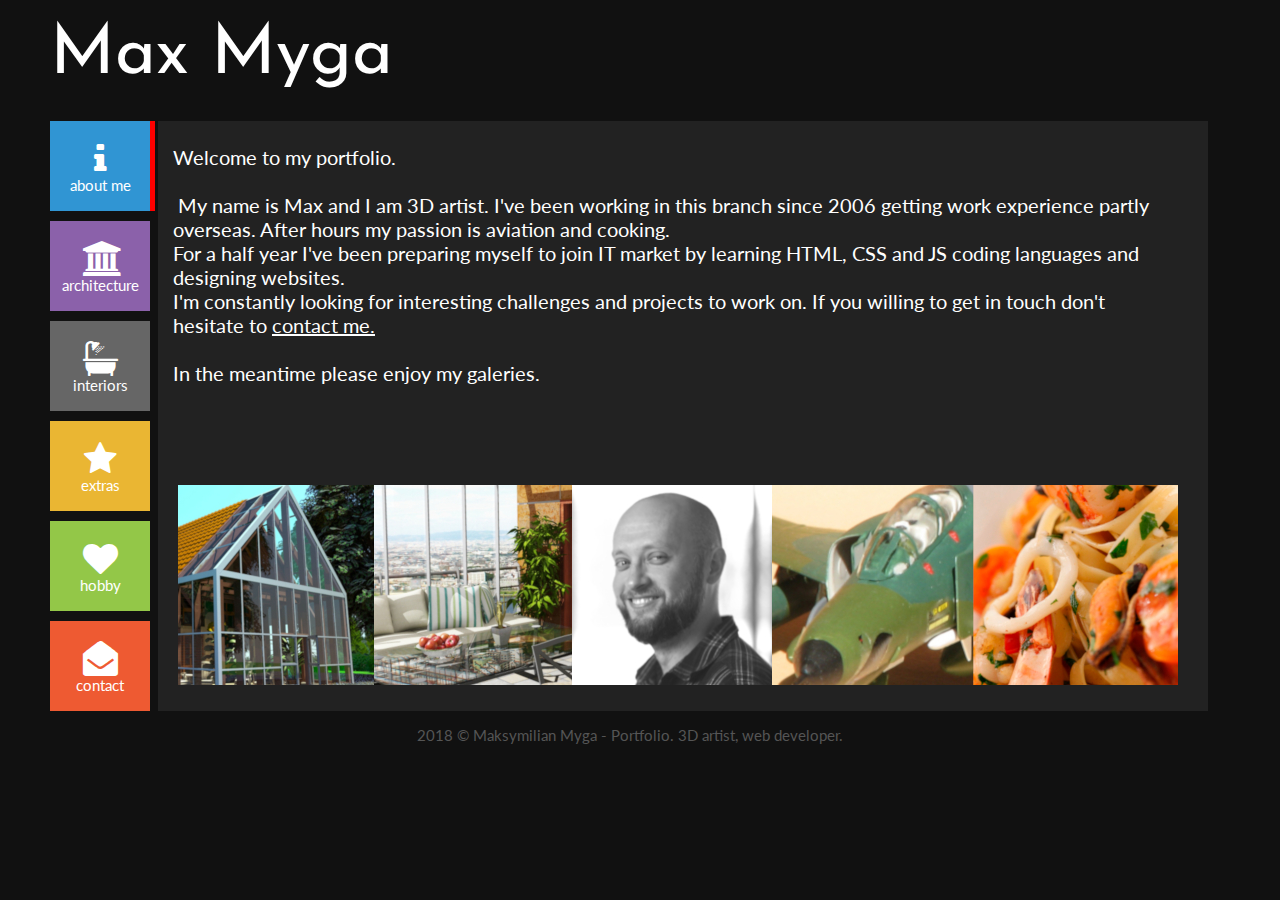
<file: about.html>
<head>
  <meta charset="utf-8"/>
  <title> Max Myga - Portfolio</title>
  <link rel="stylesheet" href="style.css" type="text/css" />
  <link rel="stylesheet" href="css/fontello.css" type="text/css" />
  <link href="https://fonts.googleapis.com/css?family=Josefin+Sans|Lato&amp;subset=latin-ext" rel="stylesheet">
  <script type="text/javascript" src="https://platform.linkedin.com/badges/js/profile.js" async defer></script>


</head>
<body>
  <div id="container">
      <div class="header">
        <div id="osoba">Max Myga</div>
        <div id="logo"></div>
        <div style="clear: both;"></div>

      </div>

      <div class="square">
        <a href="about.html" class="tilelinkhtml5"><div class="square__redEdgeAbout"><i class="demo-icon icon-info"></i>
         <br/>about me</div>
       </a>
        <a href="architectureX.html" class="tilelinkhtml5"><div class="square__tile1a"><i class="demo-icon icon-bank"></i>
          <br/>architecture</div>
        </a>
        <a href="interriorsX.html" class="tilelinkhtml5"><div class="square__tile2"><i class="demo-icon icon-bath"></i>
          <br/>interiors</div>
        </a>
        <a href="extrasX.html" class="tilelinkhtml5"><div class="square__tile3a"><i class="demo-icon icon-star"></i>
          <br/>extras</div>
        </a>
        <a href="hobbyX.html" class="tilelinkhtml5"><div class="square__tile3"><i class="demo-icon icon-heart"></i>
          <br/>hobby</div>
        </a>
        <a href="contact.html" class="tilelinkhtml5"><div class="square__tile4"><i class="demo-icon icon-envelope-open"></i>
          <br/>contact</div>
        </a>

      </div>

      <div class="square">
        <div class="square__tile5"></br>&emsp;Welcome to my portfolio.</br>
         </br>&emsp; My name is Max and I am 3D artist. I've been working in this branch since 2006 getting work experience partly &emsp;</br> &emsp;overseas.
          After hours my passion is aviation and cooking.
        </br>&emsp;For a half year I've been preparing myself to join IT market by learning HTML, CSS and JS coding languages and </br>&emsp;designing websites.
         </br>&emsp;I'm constantly looking for interesting challenges and projects to work on. If you willing to get in touch don't &emsp;</br> &emsp;hesitate to
         <a href="contact.html" class="contactLink">contact me.</a>
         </br></br>&emsp;In the meantime please enjoy my galeries.
         </br>

         <div class="square__tile5__baner"><img src="img/baner2.jpg"></div>
        </div>

      </div>
      <div style="clear: both;"></div>
      <div class="footer">2018 &copy; Maksymilian Myga - Portfolio. 3D artist, web developer.

      </div>
  </div>

</body>
</file>
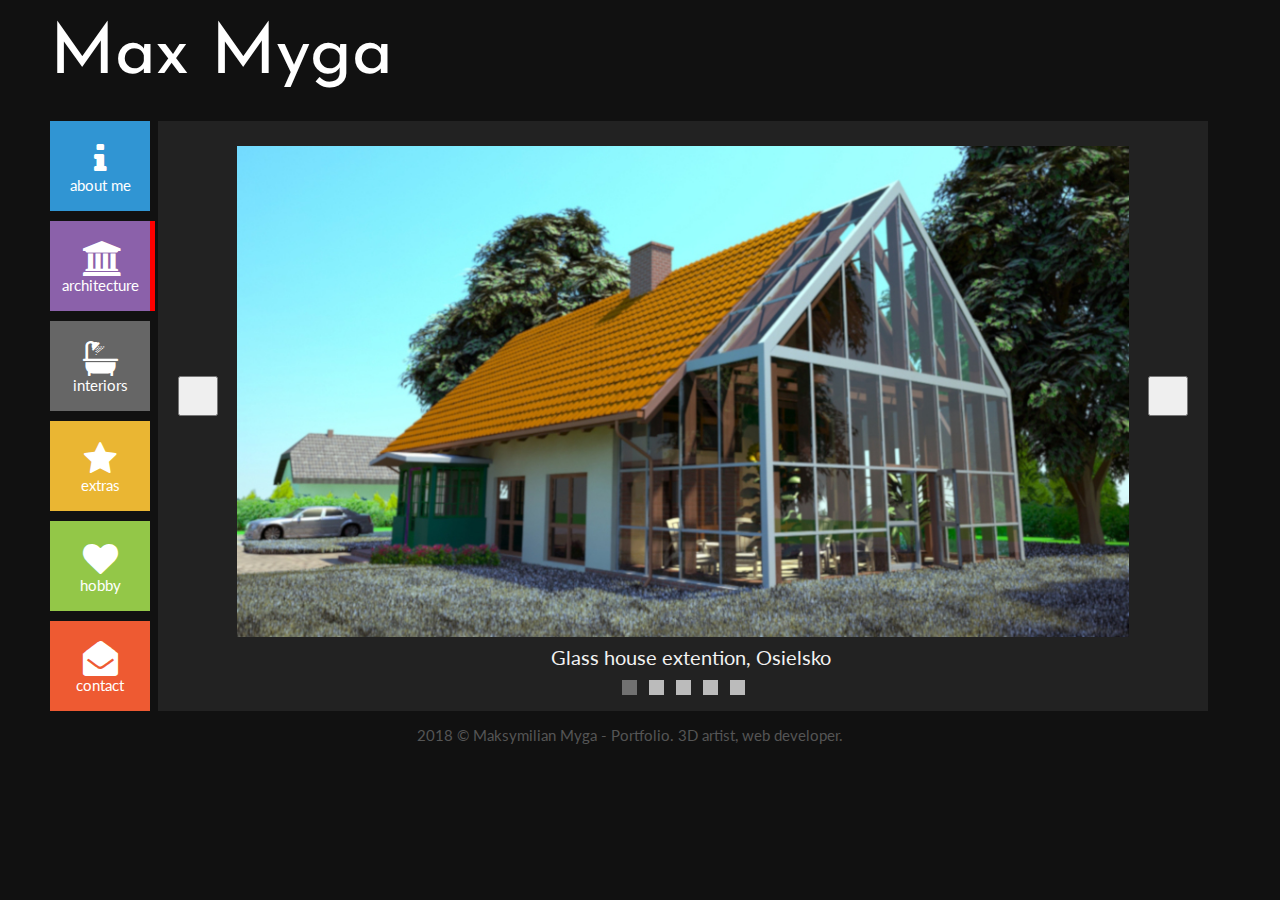
<file: architectureX.html>
<head>
  <meta charset="utf-8"/>
  <title> Max Myga - Portfolio</title>
  <link rel="stylesheet" href="style.css" type="text/css" />
  <link rel="stylesheet" href="css/fontello.css" type="text/css" />
  <link href="https://fonts.googleapis.com/css?family=Josefin+Sans|Lato&amp;subset=latin-ext" rel="stylesheet">


</head>

<body >

  <div id="container">
      <div class="header">
        <div id="osoba">Max Myga</div>
        <div id="logo"></div>
        <div style="clear: both;"></div>
      </div>

      <div class="square">
        <a href="about.html" class="tilelinkhtml5"><div class="square__tile1"><i class="demo-icon icon-info"></i>
          <br/>about me</div>
        </a>
         <a href="architectureX.html" class="tilelinkhtml5"><div class="square__redEdgeArchitecture"><i class="demo-icon icon-bank"></i>
          <br/>architecture</div>
        </a>
        <a href="interriorsX.html" class="tilelinkhtml5"><div class="square__tile2"><i class="demo-icon icon-bath"></i>
         <br/>interiors</div>
        </a>
        <a href="extrasX.html" class="tilelinkhtml5"><div class="square__tile3a"><i class="demo-icon icon-star"></i>
          <br/>extras</div>
        </a>
        <a href="hobbyX.html" class="tilelinkhtml5"><div class="square__tile3"><i class="demo-icon icon-heart"></i>
          <br/>hobby</div>
        </a>
        <a href="contact.html" class="tilelinkhtml5"><div class="square__tile4"><i class="demo-icon icon-envelope-open"></i>
          <br/>contact</div>
        </a>

      </div>

      <div class="square2">
        <div id="slider" class="square2__tile5gal">

          <div class="square2__tile5gal__wraper">
           <button class="square2__tile5gal--prevBtn" onclick="plusSlides(-1)"><i class="demo-icon icon-left-open"></i></button>
           <button class="square2__tile5gal--nextBtn" onclick="plusSlides(+1)"><i class="demo-icon icon-right-open"></i></button>

           <!-- Full-width images with number and caption text -->
           <div class="square2__tile5gal__mySlides square2__tile5gal__fade">
             <img id="image" src="img/arch/a1.jpg" >
             <div class="square2__tile5gal__text">Glass house extention, Osielsko</div>
           </div>

           <div class="square2__tile5gal__mySlides square2__tile5gal__fade">
             <img id="image" src="img/arch/a2.jpg" >
             <div class="square2__tile5gal__text">Ranch house</div>
           </div>

           <div class="square2__tile5gal__mySlides square2__tile5gal__fade">
             <img id="image" src="img/arch/a3.jpg" >
             <div class="square2__tile5gal__text">Block of flats, Zygmunta Augusta St. , Bydgoszcz</div>
           </div>

           <div class="square2__tile5gal__mySlides square2__tile5gal__fade">
             <img id="image" src="img/arch/a4.jpg" >
             <div class="square2__tile5gal__text">Terrace houses, Wola Mrokowska</div>
           </div>

           <div class="square2__tile5gal__mySlides square2__tile5gal__fade">
             <img id="image" src="img/arch/a5.jpg" >
             <div class="square2__tile5gal__text">Apartment block, Podgórna St., Toruń</div>
           </div>
          </div>

          <!-- The dots/circles -->
          <div style="text-align:center">
           <span class="square2__tile5gal--dot" onclick="currentSlide(1)"></span>
           <span class="square2__tile5gal--dot" onclick="currentSlide(2)"></span>
           <span class="square2__tile5gal--dot" onclick="currentSlide(3)"></span>
           <span class="square2__tile5gal--dot" onclick="currentSlide(4)"></span>
           <span class="square2__tile5gal--dot" onclick="currentSlide(5)"></span>
          </div>

       </div>
      </div>

      <div style="clear: both;"></div>
      <div class="footer">2018 &copy; Maksymilian Myga - Portfolio. 3D artist, web developer.</div>
  </div>
  <script src="config.js"></script>
</body>
</file>
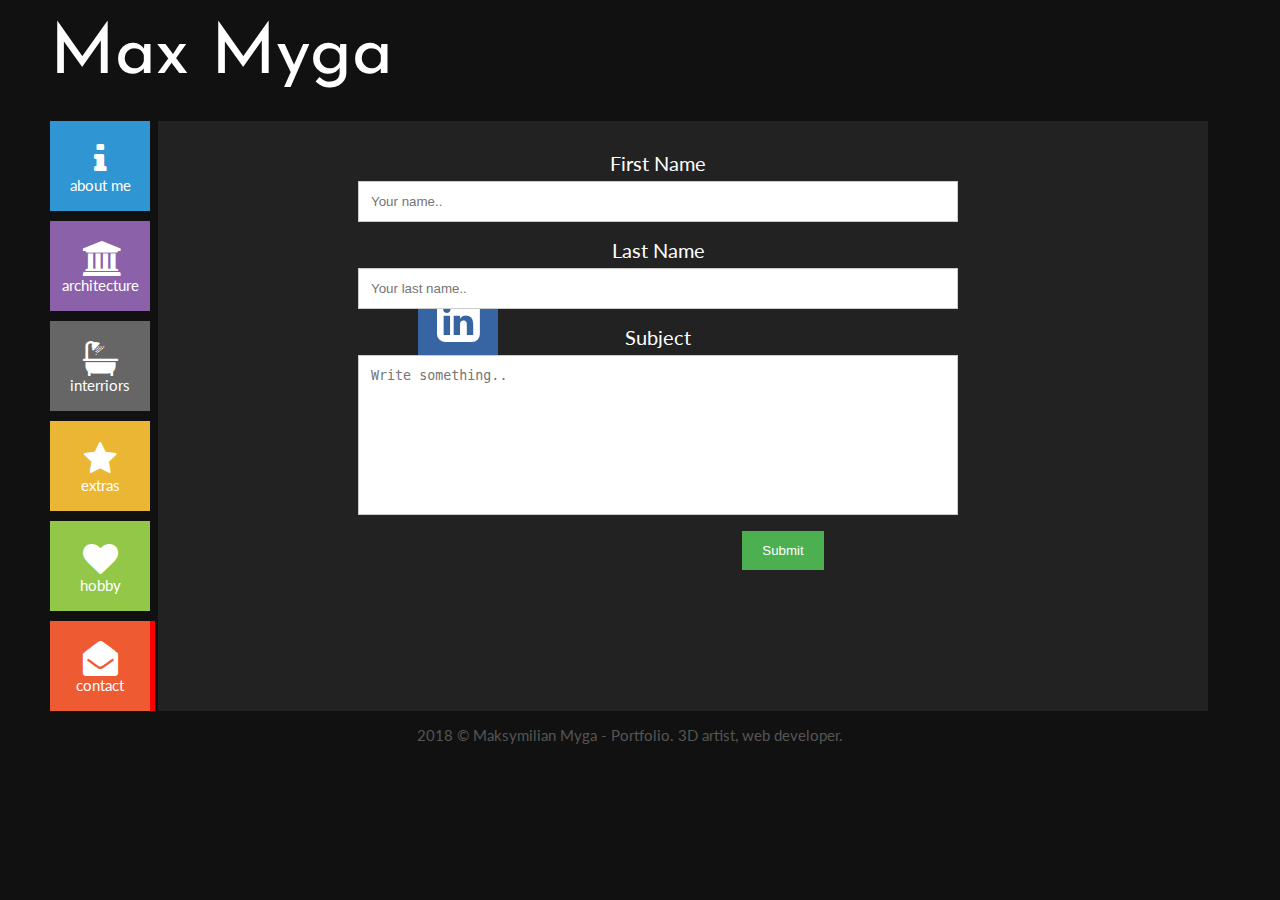
<file: contact.html>
<head>
  <meta charset="utf-8"/>
  <title> Max Myga - Portfolio</title>
  <link rel="stylesheet" href="style.css" type="text/css" />
  <link rel="stylesheet" href="css/fontello.css" type="text/css" />
  <link href="https://fonts.googleapis.com/css?family=Josefin+Sans|Lato&amp;subset=latin-ext" rel="stylesheet">


</head>
<body>
  <div id="container">
      <div class="header">
        <div id="osoba">Max Myga</div>
        <div id="logo"></div>
        <div style="clear: both;"></div>

      </div>

      <div class="square">
        <a href="about.html" class="tilelinkhtml5"><div class="square__tile1"><i class="demo-icon icon-info"></i><br/>about me</div></a>
        <a href="architectureX.html" class="tilelinkhtml5"><div class="square__tile1a"><i class="demo-icon icon-bank"></i><br/>architecture</div></a>
        <a href="interriorsX.html" class="tilelinkhtml5"><div class="square__tile2"><i class="demo-icon icon-bath"></i><br/>interriors</div></a>
        <a href="extrasX.html" class="tilelinkhtml5"><div class="square__tile3a"><i class="demo-icon icon-star"></i><br/>extras</div></a>
        <a href="hobbyX.html" class="tilelinkhtml5"><div class="square__tile3"><i class="demo-icon icon-heart"></i><br/>hobby</div></a>
        <a href="contact.html" class="tilelinkhtml5"><div class="square__redEdgeContact"><i class="demo-icon icon-envelope-open"></i><br/>contact</div></a>

      </div>

      <div class="square">
        <div class="square__tile5">
          <div class="square__tile5__form">
          <form action="action_page.php">

    <label for="fname">First Name</label>
    <input type="text" id="fname" name="firstname" placeholder="Your name..">

    <label for="lname">Last Name</label>
    <input type="text" id="lname" name="lastname" placeholder="Your last name..">

    <label for="subject">Subject</label>
    <textarea id="subject" name="subject" placeholder="Write something.." ></textarea>

    <input type="submit" value="Submit">

  </form>
      </div>
      <div class="l1"></div>
       <a target="_blank" href="https://pl.linkedin.com/in/maksymilian-myga-249992119?trk=profile-badge" class="tilelinkhtml5">
         <div class="square__tile5--link"><i class="demo-icon icon-linkedin-squared"></i></div></a>
      <div class="l2"></div>

      </div>

      </div>
      <div style="clear: both;"></div>
      <div class="footer">2018 &copy; Maksymilian Myga - Portfolio. 3D artist, web developer.

      </div>
  </div>

</body>
</file>
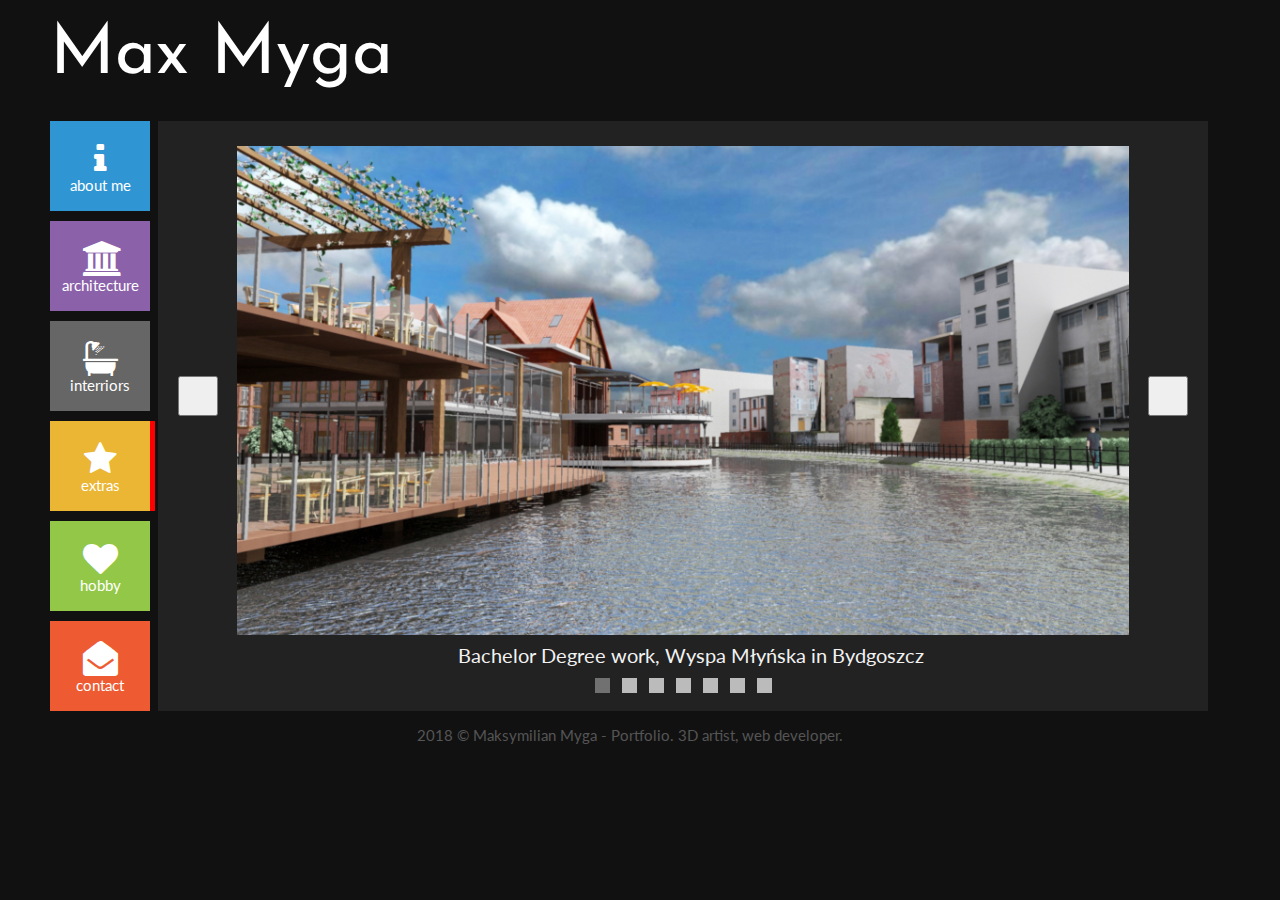
<file: extrasX.html>
<head>
  <meta charset="utf-8"/>
  <title> Max Myga - Portfolio</title>
  <link rel="stylesheet" href="style.css" type="text/css" />
  <link rel="stylesheet" href="css/fontello.css" type="text/css" />
  <link href="https://fonts.googleapis.com/css?family=Josefin+Sans|Lato&amp;subset=latin-ext" rel="stylesheet">


</head>

<body onload="currentSlide(n)">
  <div id="container">
    <div class="header">
      <div id="osoba">Max Myga</div>
      <div id="logo"></div>
        <div style="clear: both;"></div>
    </div>

    <div class="square">
      <a href="about.html" class="tilelinkhtml5"><div class="square__tile1"><i class="demo-icon icon-info"></i>
        <br/>about me</div></a>
      <a href="architectureX.html" class="tilelinkhtml5"><div class="square__tile1a"><i class="demo-icon icon-bank"></i>
        <br/>architecture</div></a>
      <a href="interriorsX.html" class="tilelinkhtml5"><div class="square__tile2"><i class="demo-icon icon-bath"></i>
        <br/>interriors</div></a>
      <a href="extrasX.html" class="tilelinkhtml5"><div class="square__redEdgeExtras"><i class="demo-icon icon-star"></i>
        <br/>extras</div></a>
      <a href="hobbyX.html" class="tilelinkhtml5"><div class="square__tile3"><i class="demo-icon icon-heart"></i>
        <br/>hobby</div></a>
      <a href="contact.html" class="tilelinkhtml5"><div class="square__tile4"><i class="demo-icon icon-envelope-open"></i>
          <br/>contact</div></a>
    </div>

    <div class="square2">
      <div id="slider" class="square2__tile5gal">
        <div class="square2__tile5gal__wraper">
          <button class="square2__tile5gal--prevBtn" onclick="plusSlides(-1)"><i class="demo-icon icon-left-open"></i></button>
          <button class="square2__tile5gal--nextBtn" onclick="plusSlides(+1)"><i class="demo-icon icon-right-open"></i></button>
          <!-- Full-width images with number and caption text -->
         <div class="square2__tile5gal__mySlides square2__tile5gal__fade">
           <img id="image" src="img/extra/x1.jpg" style="width:85%">
           <div class="square2__tile5gal__text">Bachelor Degree work, Wyspa Młyńska in Bydgoszcz</div>
         </div>

         <div class="square2__tile5gal__mySlides square2__tile5gal__fade">
           <img id="image" src="img/extra/x2.jpg" >
           <div class="square2__tile5gal__text">Bus stop at Poznań Ławica Airport, student work</div>
         </div>

         <div class="square2__tile5gal__mySlides square2__tile5gal__fade">
           <img id="image" src="img/extra/x3.jpg" >
           <div class="square2__tile5gal__text">Real Estate office, Irvine CA, USA</div>
         </div>

         <div class="square2__tile5gal__mySlides square2__tile5gal__fade">
           <img id="image" src="img/extra/x4.jpg" >
           <div class="square2__tile5gal__text">Quarter concept design, West Valley CA, USA</div>
         </div>

         <div class="square2__tile5gal__mySlides square2__tile5gal__fade">
           <img id="image" src="img/extra/x5.jpg" >
           <div class="square2__tile5gal__text">Residential district concept design, Carmel Valley CA, USA</div>
         </div>

         <div class="square2__tile5gal__mySlides square2__tile5gal__fade">
           <img id="image" src="img/extra/x6.jpg" >
           <div class="square2__tile5gal__text">Hotel Del Coronado extension concept design, San Diego CA, USA</div>
         </div>

         <div class="square2__tile5gal__mySlides square2__tile5gal__fade">
           <img id="image" src="img/extra/x7.jpg" >
           <div class="square2__tile5gal__text">Penthouse, private project</div>
         </div>
        </div>
       <!-- The dots/circles -->
       <div style="text-align:center">
         <span class="square2__tile5gal--dot" onclick="currentSlide(1)"></span>
         <span class="square2__tile5gal--dot" onclick="currentSlide(2)"></span>
         <span class="square2__tile5gal--dot" onclick="currentSlide(3)"></span>
         <span class="square2__tile5gal--dot" onclick="currentSlide(4)"></span>
         <span class="square2__tile5gal--dot" onclick="currentSlide(5)"></span>
         <span class="square2__tile5gal--dot" onclick="currentSlide(6)"></span>
         <span class="square2__tile5gal--dot" onclick="currentSlide(7)"></span>
       </div>

      </div>
    </div>

   <div style="clear: both;"></div>
   <div class="footer">2018 &copy; Maksymilian Myga - Portfolio. 3D artist, web developer.</div>
  </div>
<script src="config.js"></script>
</body>
</file>
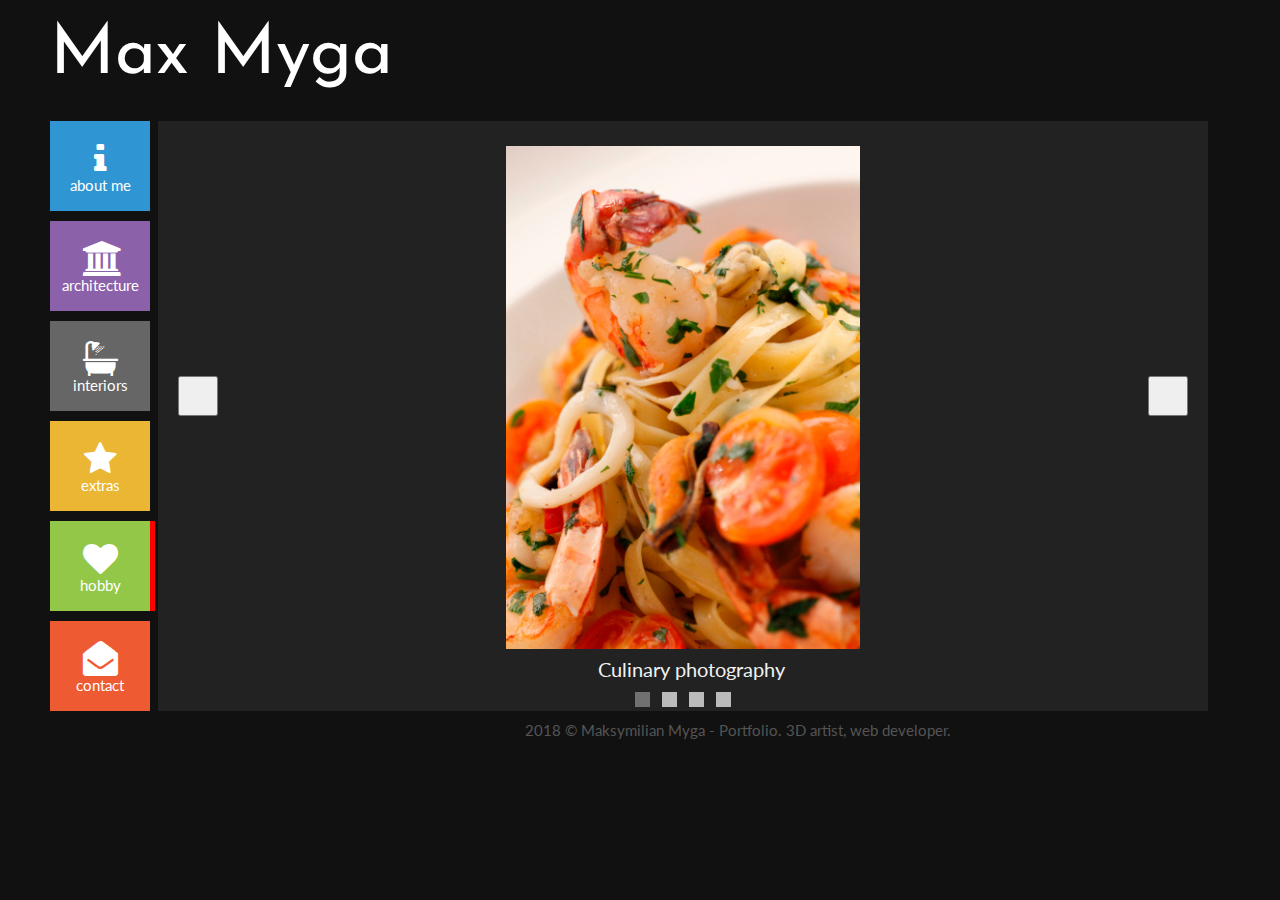
<file: hobbyX.html>
<head>
  <meta charset="utf-8"/>
  <title> Max Myga - Portfolio</title>
  <link rel="stylesheet" href="style.css" type="text/css" />
  <link rel="stylesheet" href="css/fontello.css" type="text/css" />
  <link href="https://fonts.googleapis.com/css?family=Josefin+Sans|Lato&amp;subset=latin-ext" rel="stylesheet">


</head>

<body onload="currentSlide(n)">
  <div id="container">
    <div class="header">
      <div id="osoba">Max Myga</div>
      <div id="logo"></div>
      <div style="clear: both;"></div>
    </div>

    <div class="square">
      <a href="about.html" class="tilelinkhtml5"><div class="square__tile1"><i class="demo-icon icon-info"></i>
        <br/>about me</div></a>
      <a href="architectureX.html" class="tilelinkhtml5"><div class="square__tile1a"><i class="demo-icon icon-bank"></i>
        <br/>architecture</div></a>
      <a href="interriorsX.html" class="tilelinkhtml5"><div class="square__tile2"><i class="demo-icon icon-bath"></i>
        <br/>interiors</div></a>
      <a href="extrasX.html" class="tilelinkhtml5"><div  class="square__tile3a"><i class="demo-icon icon-star"></i>
        <br/>extras</div></a>
      <a href="hobbyX.html" class="tilelinkhtml5"><div class="square__redEdgeHobby"><i class="demo-icon icon-heart"></i>
        <br/>hobby</div></a>
      <a href="contact.html" class="tilelinkhtml5"><div class="square__tile4"><i class="demo-icon icon-envelope-open"></i>
        <br/>contact</div></a>
    </div>

    <div class="square2">
      <div id="slider" class="square2__tile5gal">
        <div class="square2__tile5gal__wraper">
          <button class="square2__tile5gal--prevBtn" onclick="plusSlides(-1)"><i class="demo-icon icon-left-open"></i></button>
          <button class="square2__tile5gal--nextBtn" onclick="plusSlides(+1)"><i class="demo-icon icon-right-open"></i></button>
          <!-- Full-width images with number and caption text -->
         <div class="square2__tile5gal__mySlides square2__tile5gal__fade">
           <img  src="img/hobby/h1.jpg" style="height:89%">
           <div class="square2__tile5gal__text">Culinary photography</div>
         </div>

         <div class="square2__tile5gal__mySlides square2__tile5gal__fade">
           <img  src="img/hobby/h2.jpg" style="height:89%">
           <div class="square2__tile5gal__text">Culinary photography</div>
         </div>

         <div class="square2__tile5gal__mySlides square2__tile5gal__fade">
           <img id="image" src="img/hobby/h3.jpg" >
           <div class="square2__tile5gal__text">F-4G Phantom, scale 1:72</div>
         </div>

         <div class="square2__tile5gal__mySlides square2__tile5gal__fade">
           <img id="image" src="img/hobby/h4.jpg" >
           <div class="square2__tile5gal__text">Blue Angels at Miramar Airshow</div>
         </div>

        <!-- The dots/circles -->
        <div style="text-align:center">
         <span class="square2__tile5gal--dot" onclick="currentSlide(1)"></span>
         <span class="square2__tile5gal--dot" onclick="currentSlide(2)"></span>
         <span class="square2__tile5gal--dot" onclick="currentSlide(3)"></span>
         <span class="square2__tile5gal--dot" onclick="currentSlide(4)"></span>
        </div>

      </div>
    </div>

    <div style="clear: both;"></div>
    <div class="footer">2018 &copy; Maksymilian Myga - Portfolio. 3D artist, web developer.</div>
  </div>
<script src="config.js"></script>
</body>
</file>
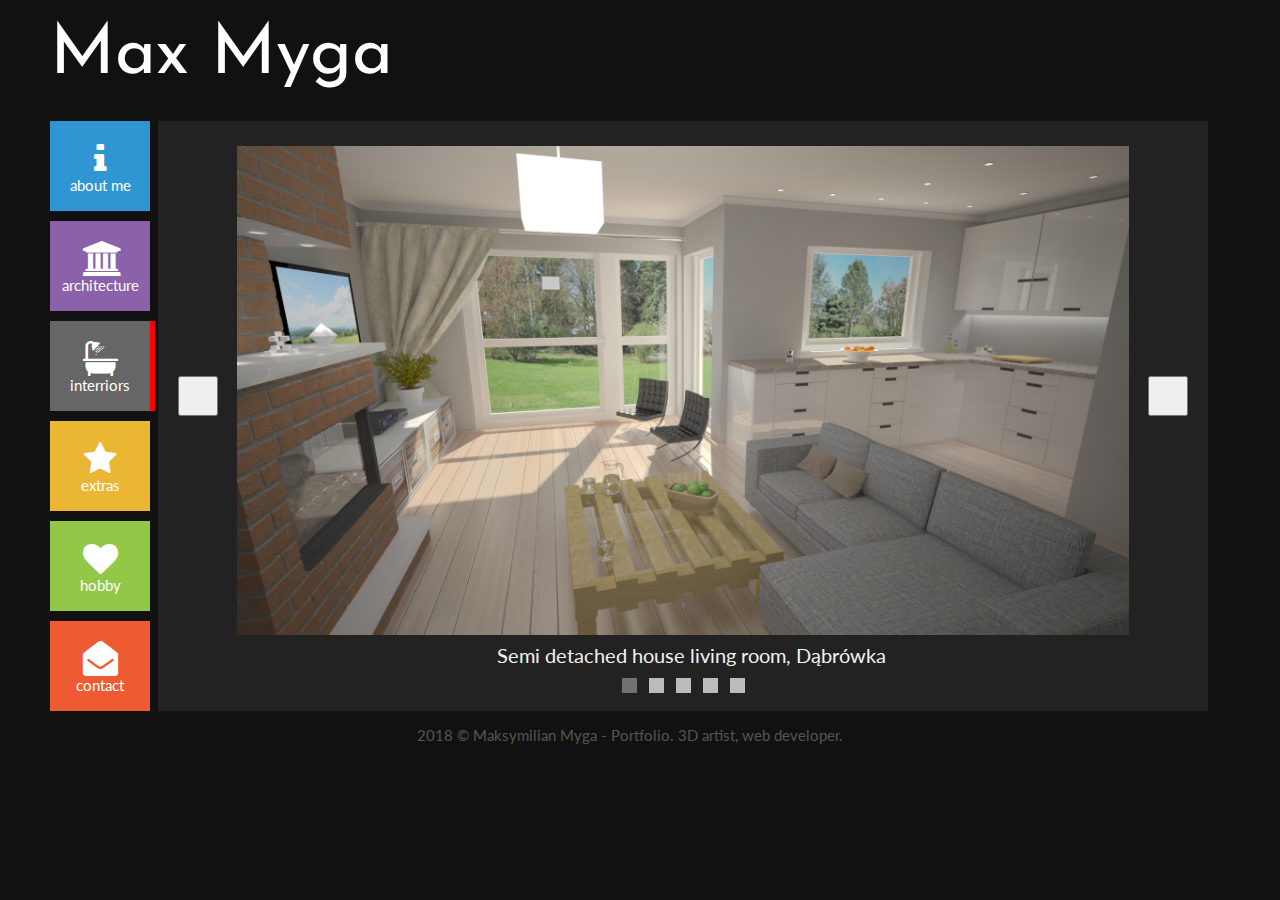
<file: interriorsX.html>
<head>
  <meta charset="utf-8"/>
  <title> Max Myga - Portfolio</title>
  <link rel="stylesheet" href="style.css" type="text/css" />
  <link rel="stylesheet" href="css/fontello.css" type="text/css" />
  <link href="https://fonts.googleapis.com/css?family=Josefin+Sans|Lato&amp;subset=latin-ext" rel="stylesheet">

</head>

<body onload="currentSlide(n)">
  <div id="container">
    <div class="header">
      <div id="osoba">Max Myga</div>
      <div id="logo"></div>
      <div style="clear: both;"></div>
    </div>

    <div class="square">
      <a href="about.html" class="tilelinkhtml5"><div class="square__tile1"><i class="demo-icon icon-info"></i>
        <br/>about me</div>
      </a>
      <a href="architectureX.html" class="tilelinkhtml5"><div class="square__tile1a"><i class="demo-icon icon-bank"></i>
        <br/>architecture</div>
      </a>
      <a href="interriorsX.html" class="tilelinkhtml5"><div class="square__redEdgeInterriors"><i class="demo-icon icon-bath"></i>
       <br/>interriors</div>
      </a>
      <a href="extrasX.html" class="tilelinkhtml5"><div class="square__tile3a"><i class="demo-icon icon-star"></i>
        <br/>extras</div>
      </a>
      <a href="hobbyX.html" class="tilelinkhtml5"><div class="square__tile3"><i class="demo-icon icon-heart"></i>
        <br/>hobby</div>
      </a>
      <a href="contact.html" class="tilelinkhtml5"><div class="square__tile4"><i class="demo-icon icon-envelope-open"></i>
        <br/>contact</div>
      </a>
    </div>

    <div class="square2">
      <div id="slider" class="square2__tile5gal">

        <div class="square2__tile5gal__wraper">
          <button class="square2__tile5gal--prevBtn" onclick="plusSlides(-1)"><i class="demo-icon icon-left-open"></i></button>
          <button class="square2__tile5gal--nextBtn" onclick="plusSlides(+1)"><i class="demo-icon icon-right-open"></i></button>
          <!-- Full-width images with number and caption text -->
         <div class="square2__tile5gal__mySlides square2__tile5gal__fade">
           <img id="image" src="img/inter/i1.jpg">
           <div class="square2__tile5gal__text">Semi detached house living room, Dąbrówka</div>
         </div>

         <div class="square2__tile5gal__mySlides square2__tile5gal__fade">
           <img id="image" src="img/inter/i2.jpg">
           <div class="square2__tile5gal__text">SGB Bank, Koronowo</div>
         </div>

         <div class="square2__tile5gal__mySlides square2__tile5gal__fade">
           <img id="image" src="img/inter/i3.jpg" >
           <div class="square2__tile5gal__text">Detached house living room</div>
         </div>

         <div class="square2__tile5gal__mySlides square2__tile5gal__fade">
           <img id="image" src="img/inter/i4.jpg">
           <div class="square2__tile5gal__text">Detached house bathroom</div>
         </div>

         <div class="square2__tile5gal__mySlides square2__tile5gal__fade">
           <img id="image" src="img/inter/i5.jpg" >
           <div class="square2__tile5gal__text">Conference room, Gastronomy Secondary School, Bydgoszcz</div>
         </div>
        </div>
        <!-- The dots/circles -->
        <div style="text-align:center">
         <span class="square2__tile5gal--dot" onclick="currentSlide(1)"></span>
         <span class="square2__tile5gal--dot" onclick="currentSlide(2)"></span>
         <span class="square2__tile5gal--dot" onclick="currentSlide(3)"></span>
         <span class="square2__tile5gal--dot" onclick="currentSlide(4)"></span>
         <span class="square2__tile5gal--dot" onclick="currentSlide(5)"></span>
        </div>

      </div>
    </div>

   <div style="clear: both;"></div>
   <div class="footer">2018 &copy; Maksymilian Myga - Portfolio. 3D artist, web developer.</div>
  </div>
<script src="config.js"></script>
</body>
</file>
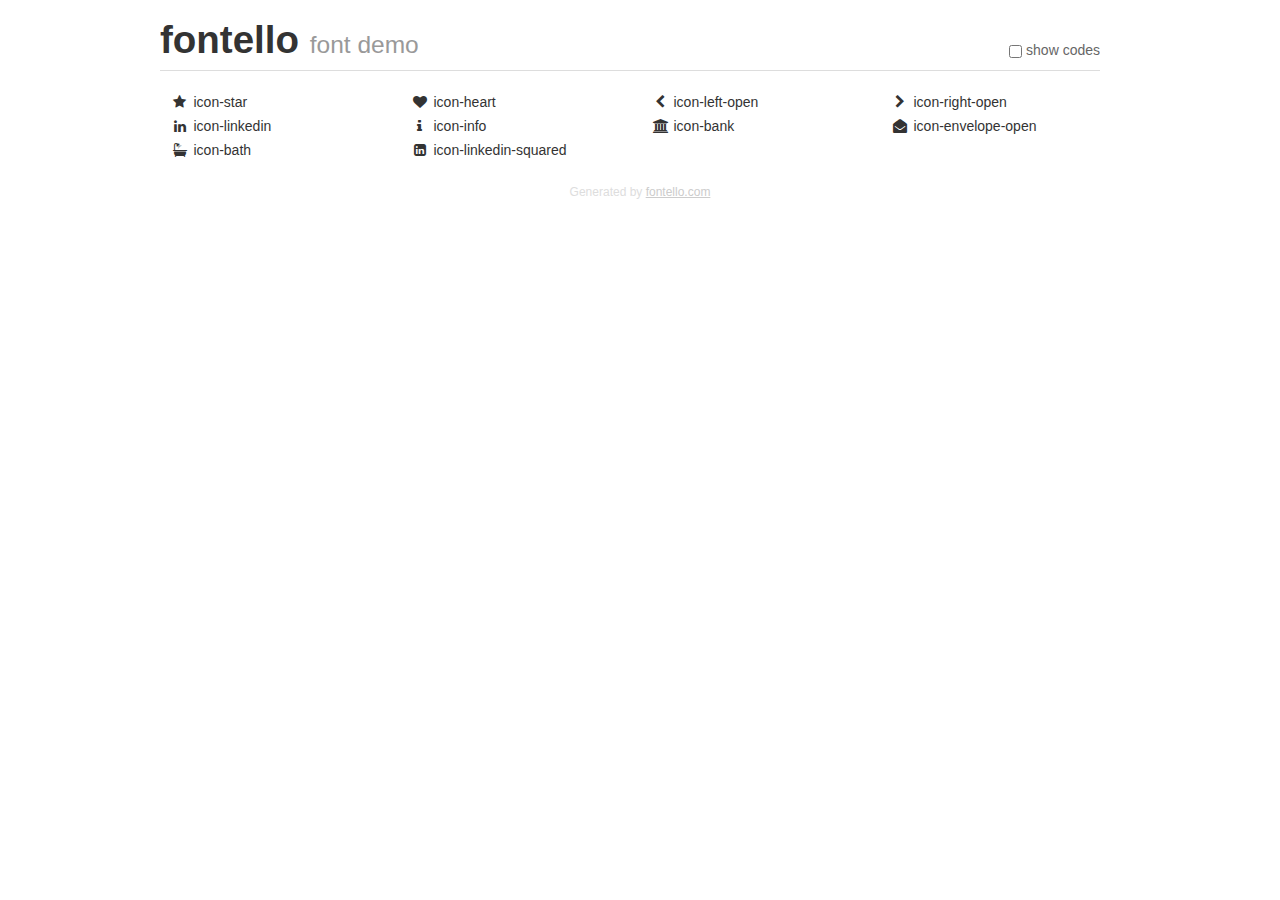
<file: fontello-f63a04b4/fontello-f63a04b4/demo.html>
<!DOCTYPE html>
<html>
  <head><!--[if lt IE 9]><script language="javascript" type="text/javascript" src="//html5shim.googlecode.com/svn/trunk/html5.js"></script><![endif]-->
    <meta charset="UTF-8"><style>/*
 * Bootstrap v2.2.1
 *
 * Copyright 2012 Twitter, Inc
 * Licensed under the Apache License v2.0
 * http://www.apache.org/licenses/LICENSE-2.0
 *
 * Designed and built with all the love in the world @twitter by @mdo and @fat.
 */
.clearfix {
  *zoom: 1;
}
.clearfix:before,
.clearfix:after {
  display: table;
  content: "";
  line-height: 0;
}
.clearfix:after {
  clear: both;
}
html {
  font-size: 100%;
  -webkit-text-size-adjust: 100%;
  -ms-text-size-adjust: 100%;
}
a:focus {
  outline: thin dotted #333;
  outline: 5px auto -webkit-focus-ring-color;
  outline-offset: -2px;
}
a:hover,
a:active {
  outline: 0;
}
button,
input,
select,
textarea {
  margin: 0;
  font-size: 100%;
  vertical-align: middle;
}
button,
input {
  *overflow: visible;
  line-height: normal;
}
button::-moz-focus-inner,
input::-moz-focus-inner {
  padding: 0;
  border: 0;
}
body {
  margin: 0;
  font-family: "Helvetica Neue", Helvetica, Arial, sans-serif;
  font-size: 14px;
  line-height: 20px;
  color: #333;
  background-color: #fff;
}
a {
  color: #08c;
  text-decoration: none;
}
a:hover {
  color: #005580;
  text-decoration: underline;
}
.row {
  margin-left: -20px;
  *zoom: 1;
}
.row:before,
.row:after {
  display: table;
  content: "";
  line-height: 0;
}
.row:after {
  clear: both;
}
[class*="span"] {
  float: left;
  min-height: 1px;
  margin-left: 20px;
}
.container,
.navbar-static-top .container,
.navbar-fixed-top .container,
.navbar-fixed-bottom .container {
  width: 940px;
}
.span12 {
  width: 940px;
}
.span11 {
  width: 860px;
}
.span10 {
  width: 780px;
}
.span9 {
  width: 700px;
}
.span8 {
  width: 620px;
}
.span7 {
  width: 540px;
}
.span6 {
  width: 460px;
}
.span5 {
  width: 380px;
}
.span4 {
  width: 300px;
}
.span3 {
  width: 220px;
}
.span2 {
  width: 140px;
}
.span1 {
  width: 60px;
}
[class*="span"].pull-right,
.row-fluid [class*="span"].pull-right {
  float: right;
}
.container {
  margin-right: auto;
  margin-left: auto;
  *zoom: 1;
}
.container:before,
.container:after {
  display: table;
  content: "";
  line-height: 0;
}
.container:after {
  clear: both;
}
p {
  margin: 0 0 10px;
}
.lead {
  margin-bottom: 20px;
  font-size: 21px;
  font-weight: 200;
  line-height: 30px;
}
small {
  font-size: 85%;
}
h1 {
  margin: 10px 0;
  font-family: inherit;
  font-weight: bold;
  line-height: 20px;
  color: inherit;
  text-rendering: optimizelegibility;
}
h1 small {
  font-weight: normal;
  line-height: 1;
  color: #999;
}
h1 {
  line-height: 40px;
}
h1 {
  font-size: 38.5px;
}
h1 small {
  font-size: 24.5px;
}
body {
  margin-top: 90px;
}
.header {
  position: fixed;
  top: 0;
  left: 50%;
  margin-left: -480px;
  background-color: #fff;
  border-bottom: 1px solid #ddd;
  padding-top: 10px;
  z-index: 10;
}
.footer {
  color: #ddd;
  font-size: 12px;
  text-align: center;
  margin-top: 20px;
}
.footer a {
  color: #ccc;
  text-decoration: underline;
}
.the-icons {
  font-size: 14px;
  line-height: 24px;
}
.switch {
  position: absolute;
  right: 0;
  bottom: 10px;
  color: #666;
}
.switch input {
  margin-right: 0.3em;
}
.codesOn .i-name {
  display: none;
}
.codesOn .i-code {
  display: inline;
}
.i-code {
  display: none;
}
@font-face {
      font-family: 'fontello';
      src: url('./font/fontello.eot?92322675');
      src: url('./font/fontello.eot?92322675#iefix') format('embedded-opentype'),
           url('./font/fontello.woff?92322675') format('woff'),
           url('./font/fontello.ttf?92322675') format('truetype'),
           url('./font/fontello.svg?92322675#fontello') format('svg');
      font-weight: normal;
      font-style: normal;
    }
     
     
    .demo-icon
    {
      font-family: "fontello";
      font-style: normal;
      font-weight: normal;
      speak: none;
     
      display: inline-block;
      text-decoration: inherit;
      width: 1em;
      margin-right: .2em;
      text-align: center;
      /* opacity: .8; */
     
      /* For safety - reset parent styles, that can break glyph codes*/
      font-variant: normal;
      text-transform: none;
     
      /* fix buttons height, for twitter bootstrap */
      line-height: 1em;
     
      /* Animation center compensation - margins should be symmetric */
      /* remove if not needed */
      margin-left: .2em;
     
      /* You can be more comfortable with increased icons size */
      /* font-size: 120%; */
     
      /* Font smoothing. That was taken from TWBS */
      -webkit-font-smoothing: antialiased;
      -moz-osx-font-smoothing: grayscale;
     
      /* Uncomment for 3D effect */
      /* text-shadow: 1px 1px 1px rgba(127, 127, 127, 0.3); */
    }
     </style>
    <link rel="stylesheet" href="css/animation.css"><!--[if IE 7]><link rel="stylesheet" href="css/" + font.fontname + "-ie7.css"><![endif]-->
    <script>
      function toggleCodes(on) {
        var obj = document.getElementById('icons');
      
        if (on) {
          obj.className += ' codesOn';
        } else {
          obj.className = obj.className.replace(' codesOn', '');
        }
      }
      
    </script>
  </head>
  <body>
    <div class="container header">
      <h1>fontello <small>font demo</small></h1>
      <label class="switch">
        <input type="checkbox" onclick="toggleCodes(this.checked)">show codes
      </label>
    </div>
    <div class="container" id="icons">
      <div class="row">
        <div class="the-icons span3" title="Code: 0xe801"><i class="demo-icon icon-star">&#xe801;</i> <span class="i-name">icon-star</span><span class="i-code">0xe801</span></div>
        <div class="the-icons span3" title="Code: 0xe802"><i class="demo-icon icon-heart">&#xe802;</i> <span class="i-name">icon-heart</span><span class="i-code">0xe802</span></div>
        <div class="the-icons span3" title="Code: 0xe803"><i class="demo-icon icon-left-open">&#xe803;</i> <span class="i-name">icon-left-open</span><span class="i-code">0xe803</span></div>
        <div class="the-icons span3" title="Code: 0xe804"><i class="demo-icon icon-right-open">&#xe804;</i> <span class="i-name">icon-right-open</span><span class="i-code">0xe804</span></div>
      </div>
      <div class="row">
        <div class="the-icons span3" title="Code: 0xf0e1"><i class="demo-icon icon-linkedin">&#xf0e1;</i> <span class="i-name">icon-linkedin</span><span class="i-code">0xf0e1</span></div>
        <div class="the-icons span3" title="Code: 0xf129"><i class="demo-icon icon-info">&#xf129;</i> <span class="i-name">icon-info</span><span class="i-code">0xf129</span></div>
        <div class="the-icons span3" title="Code: 0xf19c"><i class="demo-icon icon-bank">&#xf19c;</i> <span class="i-name">icon-bank</span><span class="i-code">0xf19c</span></div>
        <div class="the-icons span3" title="Code: 0xf2b6"><i class="demo-icon icon-envelope-open">&#xf2b6;</i> <span class="i-name">icon-envelope-open</span><span class="i-code">0xf2b6</span></div>
      </div>
      <div class="row">
        <div class="the-icons span3" title="Code: 0xf2cd"><i class="demo-icon icon-bath">&#xf2cd;</i> <span class="i-name">icon-bath</span><span class="i-code">0xf2cd</span></div>
        <div class="the-icons span3" title="Code: 0xf30c"><i class="demo-icon icon-linkedin-squared">&#xf30c;</i> <span class="i-name">icon-linkedin-squared</span><span class="i-code">0xf30c</span></div>
      </div>
    </div>
    <div class="container footer">Generated by <a href="http://fontello.com">fontello.com</a></div>
  </body>
</html>
</file>
<file: style.css>
body
{
    background-color: #111111;
    color: #ffffff;
    font-family: 'Lato', sans-serif;
    font-size: 20px;

}

#container
{
  width: 1200px;
  margin-left: auto;
  margin-right: auto;

}

.header
{
  width: 960px;
  margin: 10px;
  text-align: left;

}

.footer
{
  width: 1170px;
  margin: 5px;
  text-align: center;
  color: #555555;
  font-size: 15px;


}
.square
{
  width: 9%;
  float: left;
  font-size: 15px;
}

.square2
{
  width: 90%;
  float: left;
  font-size: 15px;
  text-align: center;
}

#osoba
{
  float: left;
  font-family: 'Josefin Sans', sans-serif;
  font-size: 70px;
  width: 600px;
  margin-bottom: 10px;
  margin-top: 10px;
  }

#logo
{
  float: left;
  margin-bottom: 10px;
  margin-top: 10px;
  width: 360px;
  height: 50px;

}

.square__tile1
{
  margin: 10px;
  width: 100px;
  height: 90px;
  background-color: #3095d3;
  text-align: center;

}

.square__tile1:hover
{
  background-color: #2084c2;
}

.square__tile1a
{
  margin: 10px;
  width: 100px;
  height: 90px;
  background-color: #8b61aa;
  text-align: center;

}
 .square__tile1a:hover
 {
   background-color: #7a51aa;
 }

.square__tile2
{
  margin: 10px;
  width: 100px;
  height: 90px;
  background-color: #666666;
  text-align: center;
}

.square__tile2:hover
{
  background-color: #555555;
}
.square__tile3
{
  margin: 10px;
  width: 100px;
  height: 90px;
  background-color: #93c748;
  text-align: center;
}

.square__tile3:hover
{
  background-color: #82b637;
}

.square__tile3a
{
  margin: 10px;
  width: 100px;
  height: 90px;
  background-color: #eab633;
  text-align: center;
}

.square__tile3a:hover
{
  background-color: #daa522;
}
.square__tile4
{
  margin: 10px;
  width: 100px;
  height: 90px;
  background-color: #ee5a32;
  text-align: center;
}

.square__tile4:hover
{
  background-color: #dd4a21;
}

.square__tile5
{
  margin: 10px;
  width: 1050px;
  height: 590px;
  background-color: #222222;
  text-align: left;
  font-size: 20px;
  text-align: left;

}

.square2__tile5gal
{
  margin: 10px;
  width: 1050px;
  height: 565px;
  background-color: #222222;
  text-align: center;
  padding-top: 25px;

}

.square__tile5--link
{
  margin-top: 30px;
  width: 80px;
  height: 80px;
  background-color: #3764a3;
  text-align: center;
  float:left;
}
 .link:hover
 {
   background-color: #3764a3;
 }

 .l1
 {
   width: 260px;
   height: 60px;
   float: left;
   margin-top: 30px;

 }

 .l2
 {
   width: 250px;
   height: 60px;
   float: left;
   margin-top: 30px;

 }

 .square__tile5__baner
 {
   width: 1000px;
   height: 225px;
   margin-left: 20px;
   margin-top: 100px;

 }
.square__tile5__form__contactInfo
{
  width: 650px;
  height: 80px;
  text-align: left;
  margin-left: 70px;
}
a.tilelink
{
  color: #ffffff;
  text-decoration: none;
  display: block;
  width: 130px;
  height: 110px;
}

a.tilelinkhtml5
{
  color: #ffffff;
  text-decoration: none;

}

.contactLink{
  color: #ffffff;

}

.Slider
{
  margin: 10px;
  width: 1050px;
  height: 565px;
  background-color: #222222;
  text-align: center;
  padding-top: 25px;
}

.square__tile5__form
{
  margin: 10px;
  width: 600px;
  height: 90px;
  margin-left: 200px;
  padding-top: 30px;
  text-align: center;

  }

.square__redEdgeAbout
{
  margin: 10px;
  width: 100px;
  height: 90px;
  background-color: #3095d3;
  text-align: center;
  border-right-style: solid;
  border-right-width: 5px;
  border-right-color: red;
}

.square__redEdgeArchitecture
{
  margin: 10px;
  width: 100px;
  height: 90px;
  background-color: #8b61aa;
  text-align: center;
  border-right-style: solid;
  border-right-width: 5px;
  border-right-color: red;
}

.square__redEdgeInterriors
{
  margin: 10px;
  width: 100px;
  height: 90px;
  background-color: #666666;
  text-align: center;
  border-right-style: solid;
  border-right-width: 5px;
  border-right-color: red;
}

.square__redEdgeExtras
{
  margin: 10px;
  width: 100px;
  height: 90px;
  background-color: #eab633;
  text-align: center;
  border-right-style: solid;
  border-right-width: 5px;
  border-right-color: red;
}

.square__redEdgeHobby
{
  margin: 10px;
  width: 100px;
  height: 90px;
  background-color: #93c748;
  text-align: center;
  border-right-style: solid;
  border-right-width: 5px;
  border-right-color: red;
}

.square__redEdgeContact
{
  margin: 10px;
  width: 100px;
  height: 90px;
  background-color: #ee5a32;
  text-align: center;
  border-right-style: solid;
  border-right-width: 5px;
  border-right-color: red;
}

/* CONTACT FORM */
/* Style inputs with type="text", select elements and textareas */
input[type=text], select, textarea {
    width: 100%; /* Full width */
    padding: 12px; /* Some padding */
    border: 1px solid #ccc; /* Gray border */
    box-sizing: border-box; /* Make sure that padding and width stays in place */
    margin-top: 6px; /* Add a top margin */
    margin-bottom: 16px; /* Bottom margin */
    resize: none; /* Allow the user to vertically resize the textarea (not horizontally) */
  }

  #subject {
    height: 160px;
  }

  #image{
    width: 85%;
  }

/* Style the submit button with a specific background color etc */
input[type=submit] {
    background-color: #4CAF50;
    color: white;
    padding: 12px 20px;
    border: none;
    cursor: pointer;
    margin-left: 250px;

}

/* When moving the mouse over the submit button, add a darker green color */
input[type=submit]:hover {
    background-color: #45a049;
}

/* Add a background color and some padding around the form */
.container {
    border-radius: 5px;
    background-color: #f2f2f2;
    padding: 20px;
}

/* Slideshow container */
.slideshow-container {
max-width: 950px;

margin: auto;
}

/* Hide the images by default */
.square2__tile5gal__mySlides {

}

/* Caption text */
.square2__tile5gal__text {
color: #f2f2f2;
font-size: 20px;
padding: 8px;
position: static;
bottom: 8px;
width: 100%;
text-align: center;
}

/* The dots/bullets/indicators */
.square2__tile5gal--dot {
cursor: pointer;
height: 15px;
width: 15px;
margin: 3px 4px;
background-color: #bbb;

display: inline-block;
transition: background-color 0.6s ease;
}

.active, .dot:hover {
background-color: #717171;
}

.square2__tile5gal--prevBtn {
cursor: pointer;
position: absolute;
top: 230px;
z-index: 1;
left: 20px;
height: 40px;
width: 40px;
}

.square2__tile5gal--nextBtn {
cursor: pointer;
position: absolute;
top: 230px;
z-index: 1;
left: 990px;
height: 40px;
width: 40px;
}

.square2__tile5gal--nextBtn:hover {
  background-color: #c2c2c2;
}
.square2__tile5gal--prevBtn:hover{
  background-color: #c2c2c2;
}
/* Fading animation */
.square2__tile5gal__fade {
-webkit-animation-name: fade;
-webkit-animation-duration: 1.5s;
animation-name: fade;
animation-duration: 1.5s;

}

.square2__tile5gal__wraper{
  position: relative;
}

@-webkit-keyframes fade {
from {opacity: .4}
to {opacity: 1}
}

@keyframes fade {
from {opacity: .4}
to {opacity: 1}
}
</file>
<file: css/fontello.css>
@font-face {
  font-family: 'fontello';
  src: url('../font/fontello.eot?53641217');
  src: url('../font/fontello.eot?53641217#iefix') format('embedded-opentype'),
       url('../font/fontello.woff2?53641217') format('woff2'),
       url('../font/fontello.woff?53641217') format('woff'),
       url('../font/fontello.ttf?53641217') format('truetype'),
       url('../font/fontello.svg?53641217#fontello') format('svg');
  font-weight: normal;
  font-style: normal;
}
/* Chrome hack: SVG is rendered more smooth in Windozze. 100% magic, uncomment if you need it. */
/* Note, that will break hinting! In other OS-es font will be not as sharp as it could be */
/*
@media screen and (-webkit-min-device-pixel-ratio:0) {
  @font-face {
    font-family: 'fontello';
    src: url('../font/fontello.svg?53641217#fontello') format('svg');
  }
}
*/

 [class^="icon-"]:before, [class*=" icon-"]:before {
  font-family: "fontello";
  font-style: normal;
  font-weight: normal;
  speak: none;

  display: inline-block;
  text-decoration: inherit;
  width: 1em;
  margin-right: .2em;
  text-align: center;
  /* opacity: .8; */

  /* For safety - reset parent styles, that can break glyph codes*/
  font-variant: normal;
  text-transform: none;

  /* fix buttons height, for twitter bootstrap */
  line-height: 1em;

  /* Animation center compensation - margins should be symmetric */
  /* remove if not needed */
  margin-left: .2em;

  /* you can be more comfortable with increased icons size */
  /* font-size: 120%; */

  /* Font smoothing. That was taken from TWBS */
  -webkit-font-smoothing: antialiased;
  -moz-osx-font-smoothing: grayscale;

  /* Uncomment for 3D effect */
  /* text-shadow: 1px 1px 1px rgba(127, 127, 127, 0.3); */
}

.icon-heart-empty:before { content: '\e800'; } /* '' */
.icon-star:before { content: '\e801'; font-size: 35px; margin-top: 20px;} /* '' */
.icon-heart:before { content: '\e802'; font-size: 35px; margin-top: 20px;} /* '' */
.icon-linkedin:before { content: '\f0e1'; font-size: 35px; margin-top: 20px;} /* '' */
.icon-building:before { content: '\f0f7'; } /* '' */
.icon-fighter-jet:before { content: '\f0fb'; } /* '' */
.icon-info:before { content: '\f129'; font-size: 35px; margin-top: 20px;} /* '' */
.icon-bank:before { content: '\f19c';font-size: 35px; margin-top: 20px; } /* '' */
.icon-codeopen:before { content: '\f1cb'; } /* '' */
.icon-envelope-open:before { content: '\f2b6'; font-size: 35px; margin-top: 20px;} /* '' */
.icon-envelope-open-o:before { content: '\f2b7'; } /* '' */
.icon-bath:before { content: '\f2cd';font-size: 35px; margin-top: 20px; } /* '' */
.icon-linkedin-squared:before { content: '\f30c'; font-size: 50px; margin-top: 15px;} /* '' */
</file>
<file: fontello-f63a04b4/fontello-f63a04b4/css/animation.css>
/*
   Animation example, for spinners
*/
.animate-spin {
  -moz-animation: spin 2s infinite linear;
  -o-animation: spin 2s infinite linear;
  -webkit-animation: spin 2s infinite linear;
  animation: spin 2s infinite linear;
  display: inline-block;
}
@-moz-keyframes spin {
  0% {
    -moz-transform: rotate(0deg);
    -o-transform: rotate(0deg);
    -webkit-transform: rotate(0deg);
    transform: rotate(0deg);
  }

  100% {
    -moz-transform: rotate(359deg);
    -o-transform: rotate(359deg);
    -webkit-transform: rotate(359deg);
    transform: rotate(359deg);
  }
}
@-webkit-keyframes spin {
  0% {
    -moz-transform: rotate(0deg);
    -o-transform: rotate(0deg);
    -webkit-transform: rotate(0deg);
    transform: rotate(0deg);
  }

  100% {
    -moz-transform: rotate(359deg);
    -o-transform: rotate(359deg);
    -webkit-transform: rotate(359deg);
    transform: rotate(359deg);
  }
}
@-o-keyframes spin {
  0% {
    -moz-transform: rotate(0deg);
    -o-transform: rotate(0deg);
    -webkit-transform: rotate(0deg);
    transform: rotate(0deg);
  }

  100% {
    -moz-transform: rotate(359deg);
    -o-transform: rotate(359deg);
    -webkit-transform: rotate(359deg);
    transform: rotate(359deg);
  }
}
@-ms-keyframes spin {
  0% {
    -moz-transform: rotate(0deg);
    -o-transform: rotate(0deg);
    -webkit-transform: rotate(0deg);
    transform: rotate(0deg);
  }

  100% {
    -moz-transform: rotate(359deg);
    -o-transform: rotate(359deg);
    -webkit-transform: rotate(359deg);
    transform: rotate(359deg);
  }
}
@keyframes spin {
  0% {
    -moz-transform: rotate(0deg);
    -o-transform: rotate(0deg);
    -webkit-transform: rotate(0deg);
    transform: rotate(0deg);
  }

  100% {
    -moz-transform: rotate(359deg);
    -o-transform: rotate(359deg);
    -webkit-transform: rotate(359deg);
    transform: rotate(359deg);
  }
}
</file>
